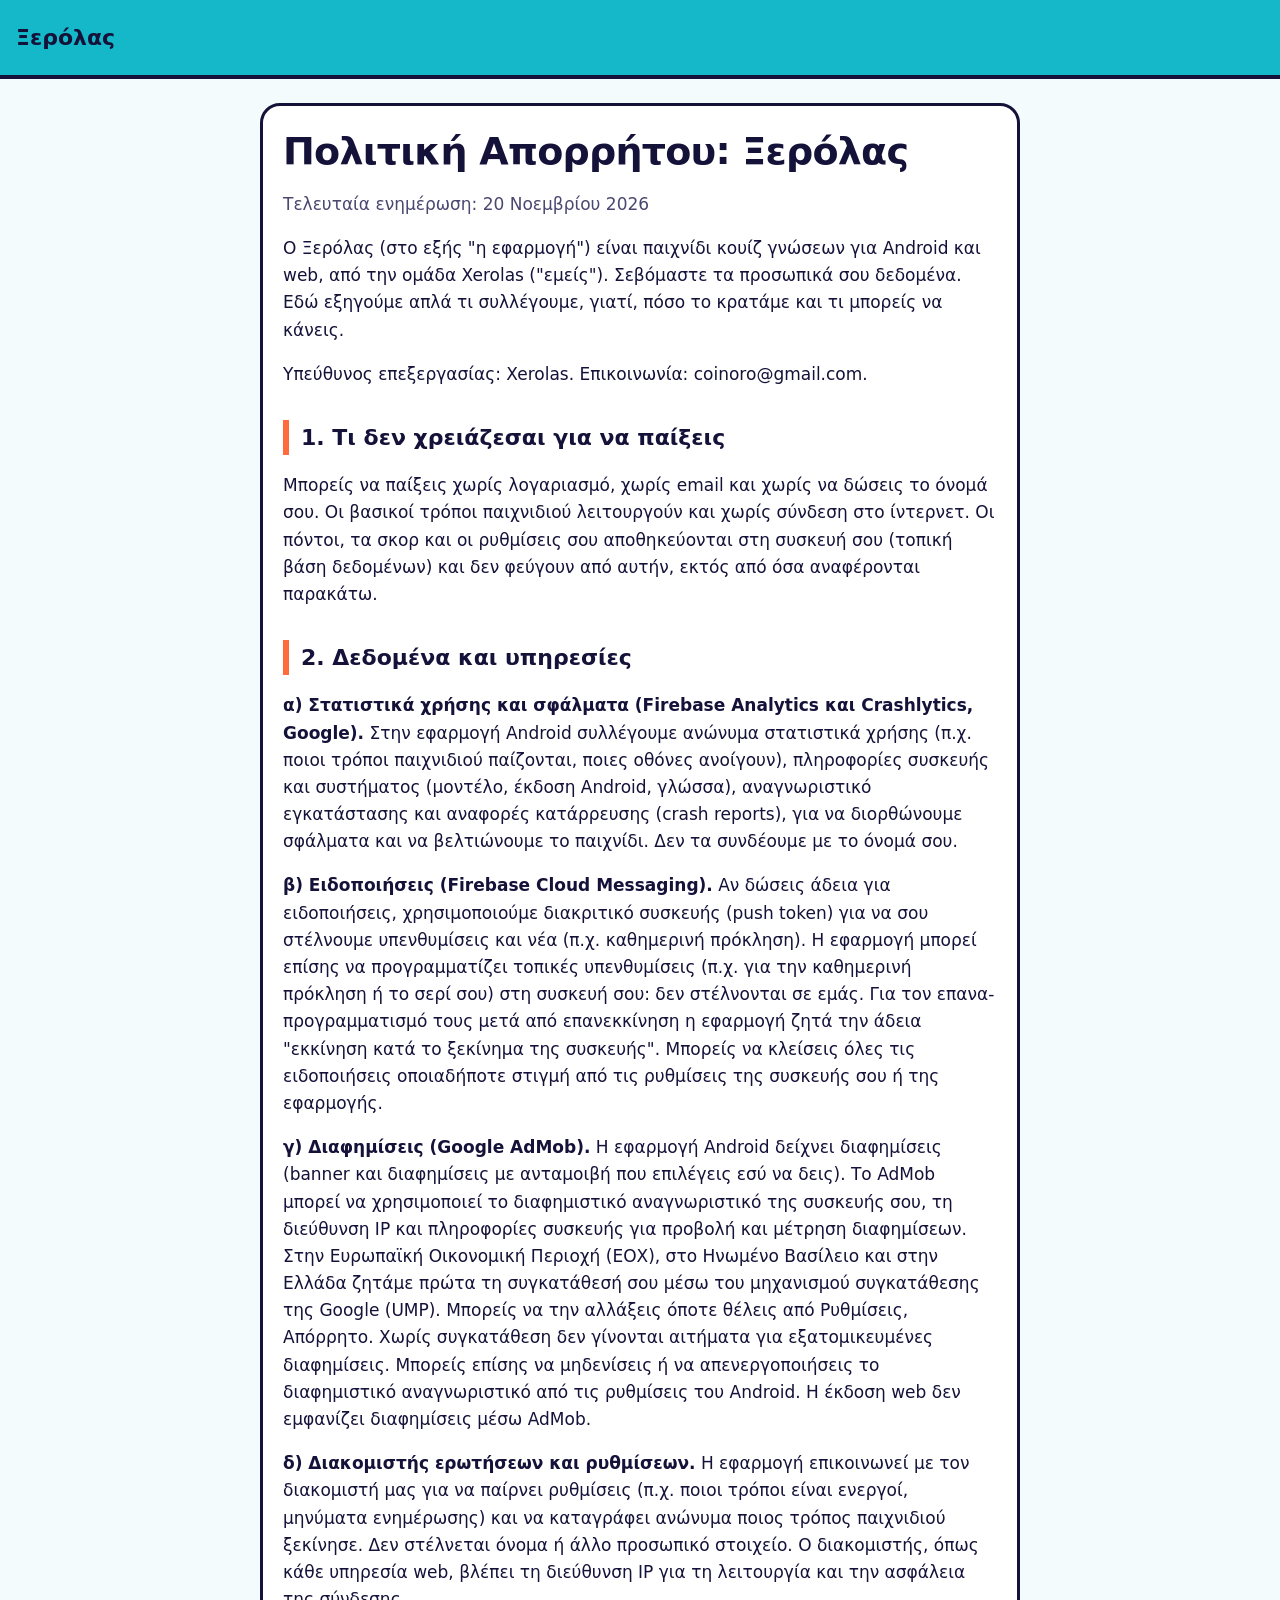
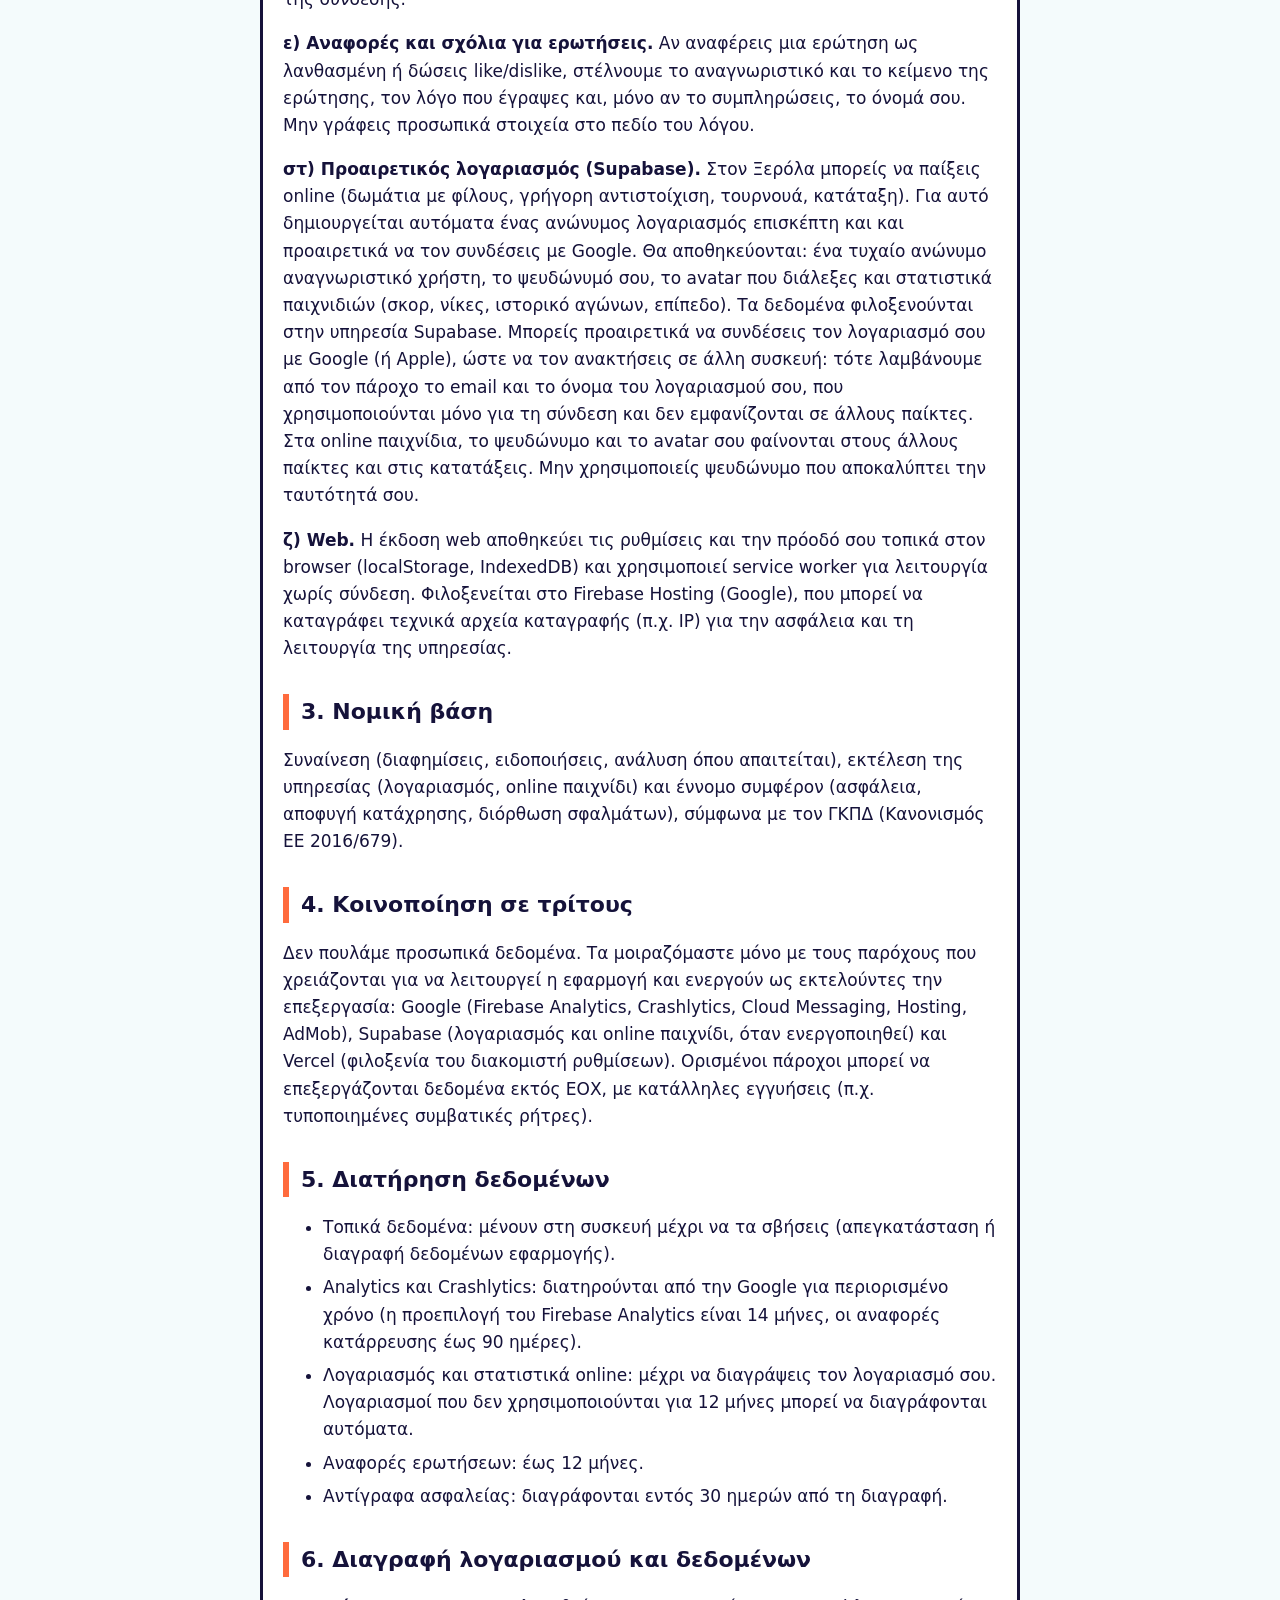
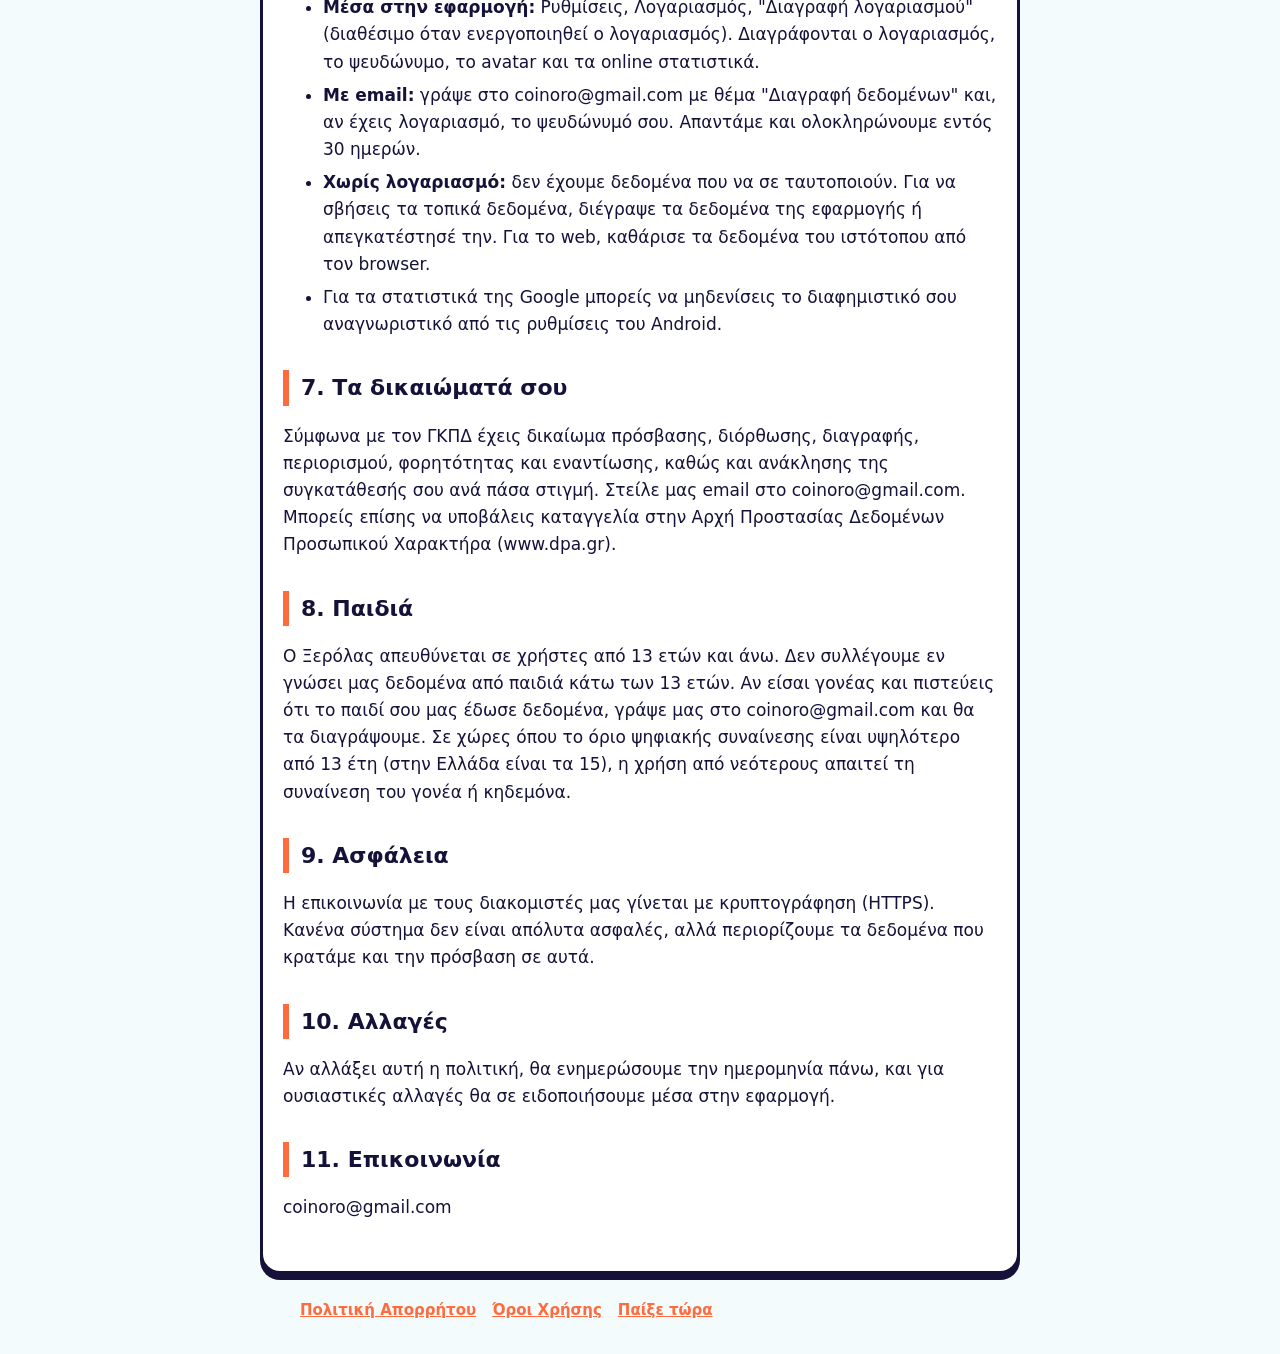
<file: kserolas/legal/privacy.html>
<!DOCTYPE html>
<html lang="el" dir="ltr">
<head>
<meta charset="UTF-8">
<meta name="viewport" content="width=device-width, initial-scale=1, viewport-fit=cover">
<title>Πολιτική Απορρήτου | Ξερόλας</title>
<meta name="description" content="Πώς ο Ξερόλας χειρίζεται τα δεδομένα σου: Firebase, AdMob, προαιρετικός λογαριασμός, διαγραφή δεδομένων και παιδιά.">
<meta name="robots" content="index, follow">
<link rel="canonical" href="https://xerolasgame.gr/legal/privacy.html">
<meta name="theme-color" content="#14B8C8">
<meta name="color-scheme" content="light dark">
<link rel="icon" href="../icons/favicon.svg" type="image/svg+xml">
<style>
:root{--xl-teal:#14B8C8;--xl-ink:#15123A;--xl-spark:#FF6B3D;--xl-gold:#FFC53D;--xl-bg:#F4FBFC;--xl-surface:#FFFFFF;--xl-text:#15123A;--xl-muted:#4A4770;--xl-track:rgba(21,18,58,.12);
--xl-font-display:"Commissioner","Inter",system-ui,-apple-system,"Segoe UI",Roboto,sans-serif;--xl-font-body:"Inter",system-ui,-apple-system,"Segoe UI",Roboto,sans-serif}
@media (prefers-color-scheme:dark){:root{--xl-bg:#15123A;--xl-surface:#221E55;--xl-text:#FFFFFF;--xl-muted:#C9C6EA;--xl-track:rgba(255,255,255,.14)}}
*{box-sizing:border-box}
body{margin:0;background:var(--xl-bg);color:var(--xl-text);font-family:var(--xl-font-body);font-size:17px;line-height:1.6;-webkit-text-size-adjust:100%}
header{background:var(--xl-teal);color:var(--xl-ink);padding:20px 16px;border-bottom:4px solid var(--xl-ink)}
header a{color:var(--xl-ink);text-decoration:none;font-family:var(--xl-font-display);font-weight:800;font-size:22px}
main{max-width:760px;margin:24px auto;padding:24px 20px 32px;background:var(--xl-surface);border:3px solid var(--xl-ink);border-radius:20px;box-shadow:0 6px 0 var(--xl-ink)}
h1{font-family:var(--xl-font-display);font-weight:800;font-size:clamp(28px,6vw,38px);letter-spacing:-.02em;line-height:1.15;margin:0 0 8px}
h2{font-family:var(--xl-font-display);font-weight:800;font-size:22px;margin:32px 0 8px;padding-left:12px;border-left:6px solid var(--xl-spark)}
p,li{color:var(--xl-text)}li{margin:6px 0}
.muted{color:var(--xl-muted)}
a{color:var(--xl-spark);font-weight:600}
nav{max-width:760px;margin:0 auto;padding:0 20px;display:flex;gap:16px;flex-wrap:wrap}
footer{max-width:760px;margin:0 auto 32px;padding:0 20px;color:var(--xl-muted);font-size:15px}
@media (max-width:560px){main{margin:16px 12px;padding:18px 16px 24px}nav,footer{padding:0 12px}}
</style>
</head>
<body>
<header><a href="../">Ξερόλας</a></header>
<main>
<h1>Πολιτική Απορρήτου: Ξερόλας</h1>
<p class="muted">Τελευταία ενημέρωση: 20 Νοεμβρίου 2026</p>
<p>Ο Ξερόλας (στο εξής "η εφαρμογή") είναι παιχνίδι κουίζ γνώσεων για Android και web, από την ομάδα Xerolas ("εμείς"). Σεβόμαστε τα προσωπικά σου δεδομένα. Εδώ εξηγούμε απλά τι συλλέγουμε, γιατί, πόσο το κρατάμε και τι μπορείς να κάνεις.</p>
<p>Υπεύθυνος επεξεργασίας: Xerolas. Επικοινωνία: coinoro@gmail.com.</p>
<h2>1. Τι δεν χρειάζεσαι για να παίξεις</h2>
<p>Μπορείς να παίξεις χωρίς λογαριασμό, χωρίς email και χωρίς να δώσεις το όνομά σου. Οι βασικοί τρόποι παιχνιδιού λειτουργούν και χωρίς σύνδεση στο ίντερνετ. Οι πόντοι, τα σκορ και οι ρυθμίσεις σου αποθηκεύονται στη συσκευή σου (τοπική βάση δεδομένων) και δεν φεύγουν από αυτήν, εκτός από όσα αναφέρονται παρακάτω.</p>
<h2>2. Δεδομένα και υπηρεσίες</h2>
<p><strong>α) Στατιστικά χρήσης και σφάλματα (Firebase Analytics και Crashlytics, Google).</strong> Στην εφαρμογή Android συλλέγουμε ανώνυμα στατιστικά χρήσης (π.χ. ποιοι τρόποι παιχνιδιού παίζονται, ποιες οθόνες ανοίγουν), πληροφορίες συσκευής και συστήματος (μοντέλο, έκδοση Android, γλώσσα), αναγνωριστικό εγκατάστασης και αναφορές κατάρρευσης (crash reports), για να διορθώνουμε σφάλματα και να βελτιώνουμε το παιχνίδι. Δεν τα συνδέουμε με το όνομά σου.</p>
<p><strong>β) Ειδοποιήσεις (Firebase Cloud Messaging).</strong> Αν δώσεις άδεια για ειδοποιήσεις, χρησιμοποιούμε διακριτικό συσκευής (push token) για να σου στέλνουμε υπενθυμίσεις και νέα (π.χ. καθημερινή πρόκληση). Η εφαρμογή μπορεί επίσης να προγραμματίζει τοπικές υπενθυμίσεις (π.χ. για την καθημερινή πρόκληση ή το σερί σου) στη συσκευή σου: δεν στέλνονται σε εμάς. Για τον επανα-προγραμματισμό τους μετά από επανεκκίνηση η εφαρμογή ζητά την άδεια "εκκίνηση κατά το ξεκίνημα της συσκευής". Μπορείς να κλείσεις όλες τις ειδοποιήσεις οποιαδήποτε στιγμή από τις ρυθμίσεις της συσκευής σου ή της εφαρμογής.</p>
<p><strong>γ) Διαφημίσεις (Google AdMob).</strong> Η εφαρμογή Android δείχνει διαφημίσεις (banner και διαφημίσεις με ανταμοιβή που επιλέγεις εσύ να δεις). Το AdMob μπορεί να χρησιμοποιεί το διαφημιστικό αναγνωριστικό της συσκευής σου, τη διεύθυνση IP και πληροφορίες συσκευής για προβολή και μέτρηση διαφημίσεων. Στην Ευρωπαϊκή Οικονομική Περιοχή (ΕΟΧ), στο Ηνωμένο Βασίλειο και στην Ελλάδα ζητάμε πρώτα τη συγκατάθεσή σου μέσω του μηχανισμού συγκατάθεσης της Google (UMP). Μπορείς να την αλλάξεις όποτε θέλεις από Ρυθμίσεις, Απόρρητο. Χωρίς συγκατάθεση δεν γίνονται αιτήματα για εξατομικευμένες διαφημίσεις. Μπορείς επίσης να μηδενίσεις ή να απενεργοποιήσεις το διαφημιστικό αναγνωριστικό από τις ρυθμίσεις του Android. Η έκδοση web δεν εμφανίζει διαφημίσεις μέσω AdMob.</p>
<p><strong>δ) Διακομιστής ερωτήσεων και ρυθμίσεων.</strong> Η εφαρμογή επικοινωνεί με τον διακομιστή μας για να παίρνει ρυθμίσεις (π.χ. ποιοι τρόποι είναι ενεργοί, μηνύματα ενημέρωσης) και να καταγράφει ανώνυμα ποιος τρόπος παιχνιδιού ξεκίνησε. Δεν στέλνεται όνομα ή άλλο προσωπικό στοιχείο. Ο διακομιστής, όπως κάθε υπηρεσία web, βλέπει τη διεύθυνση IP για τη λειτουργία και την ασφάλεια της σύνδεσης.</p>
<p><strong>ε) Αναφορές και σχόλια για ερωτήσεις.</strong> Αν αναφέρεις μια ερώτηση ως λανθασμένη ή δώσεις like/dislike, στέλνουμε το αναγνωριστικό και το κείμενο της ερώτησης, τον λόγο που έγραψες και, μόνο αν το συμπληρώσεις, το όνομά σου. Μην γράφεις προσωπικά στοιχεία στο πεδίο του λόγου.</p>
<p><strong>στ) Προαιρετικός λογαριασμός (Supabase).</strong> Στον Ξερόλα μπορείς να παίξεις online (δωμάτια με φίλους, γρήγορη αντιστοίχιση, τουρνουά, κατάταξη). Για αυτό δημιουργείται αυτόματα ένας ανώνυμος λογαριασμός επισκέπτη και και προαιρετικά να τον συνδέσεις με Google. Θα αποθηκεύονται: ένα τυχαίο ανώνυμο αναγνωριστικό χρήστη, το ψευδώνυμό σου, το avatar που διάλεξες και στατιστικά παιχνιδιών (σκορ, νίκες, ιστορικό αγώνων, επίπεδο). Τα δεδομένα φιλοξενούνται στην υπηρεσία Supabase. Μπορείς προαιρετικά να συνδέσεις τον λογαριασμό σου με Google (ή Apple), ώστε να τον ανακτήσεις σε άλλη συσκευή: τότε λαμβάνουμε από τον πάροχο το email και το όνομα του λογαριασμού σου, που χρησιμοποιούνται μόνο για τη σύνδεση και δεν εμφανίζονται σε άλλους παίκτες. Στα online παιχνίδια, το ψευδώνυμο και το avatar σου φαίνονται στους άλλους παίκτες και στις κατατάξεις. Μην χρησιμοποιείς ψευδώνυμο που αποκαλύπτει την ταυτότητά σου.</p>
<p><strong>ζ) Web.</strong> Η έκδοση web αποθηκεύει τις ρυθμίσεις και την πρόοδό σου τοπικά στον browser (localStorage, IndexedDB) και χρησιμοποιεί service worker για λειτουργία χωρίς σύνδεση. Φιλοξενείται στο Firebase Hosting (Google), που μπορεί να καταγράφει τεχνικά αρχεία καταγραφής (π.χ. IP) για την ασφάλεια και τη λειτουργία της υπηρεσίας.</p>
<h2>3. Νομική βάση</h2>
<p>Συναίνεση (διαφημίσεις, ειδοποιήσεις, ανάλυση όπου απαιτείται), εκτέλεση της υπηρεσίας (λογαριασμός, online παιχνίδι) και έννομο συμφέρον (ασφάλεια, αποφυγή κατάχρησης, διόρθωση σφαλμάτων), σύμφωνα με τον ΓΚΠΔ (Κανονισμός ΕΕ 2016/679).</p>
<h2>4. Κοινοποίηση σε τρίτους</h2>
<p>Δεν πουλάμε προσωπικά δεδομένα. Τα μοιραζόμαστε μόνο με τους παρόχους που χρειάζονται για να λειτουργεί η εφαρμογή και ενεργούν ως εκτελούντες την επεξεργασία: Google (Firebase Analytics, Crashlytics, Cloud Messaging, Hosting, AdMob), Supabase (λογαριασμός και online παιχνίδι, όταν ενεργοποιηθεί) και Vercel (φιλοξενία του διακομιστή ρυθμίσεων). Ορισμένοι πάροχοι μπορεί να επεξεργάζονται δεδομένα εκτός ΕΟΧ, με κατάλληλες εγγυήσεις (π.χ. τυποποιημένες συμβατικές ρήτρες).</p>
<h2>5. Διατήρηση δεδομένων</h2>
<ul>
<li>Τοπικά δεδομένα: μένουν στη συσκευή μέχρι να τα σβήσεις (απεγκατάσταση ή διαγραφή δεδομένων εφαρμογής).</li>
<li>Analytics και Crashlytics: διατηρούνται από την Google για περιορισμένο χρόνο (η προεπιλογή του Firebase Analytics είναι 14 μήνες, οι αναφορές κατάρρευσης έως 90 ημέρες).</li>
<li>Λογαριασμός και στατιστικά online: μέχρι να διαγράψεις τον λογαριασμό σου. Λογαριασμοί που δεν χρησιμοποιούνται για 12 μήνες μπορεί να διαγράφονται αυτόματα.</li>
<li>Αναφορές ερωτήσεων: έως 12 μήνες.</li>
<li>Αντίγραφα ασφαλείας: διαγράφονται εντός 30 ημερών από τη διαγραφή.</li>
</ul>
<h2>6. Διαγραφή λογαριασμού και δεδομένων</h2>
<ul>
<li><strong>Μέσα στην εφαρμογή:</strong> Ρυθμίσεις, Λογαριασμός, "Διαγραφή λογαριασμού" (διαθέσιμο όταν ενεργοποιηθεί ο λογαριασμός). Διαγράφονται ο λογαριασμός, το ψευδώνυμο, το avatar και τα online στατιστικά.</li>
<li><strong>Με email:</strong> γράψε στο coinoro@gmail.com με θέμα "Διαγραφή δεδομένων" και, αν έχεις λογαριασμό, το ψευδώνυμό σου. Απαντάμε και ολοκληρώνουμε εντός 30 ημερών.</li>
<li><strong>Χωρίς λογαριασμό:</strong> δεν έχουμε δεδομένα που να σε ταυτοποιούν. Για να σβήσεις τα τοπικά δεδομένα, διέγραψε τα δεδομένα της εφαρμογής ή απεγκατέστησέ την. Για το web, καθάρισε τα δεδομένα του ιστότοπου από τον browser.</li>
<li>Για τα στατιστικά της Google μπορείς να μηδενίσεις το διαφημιστικό σου αναγνωριστικό από τις ρυθμίσεις του Android.</li>
</ul>
<h2>7. Τα δικαιώματά σου</h2>
<p>Σύμφωνα με τον ΓΚΠΔ έχεις δικαίωμα πρόσβασης, διόρθωσης, διαγραφής, περιορισμού, φορητότητας και εναντίωσης, καθώς και ανάκλησης της συγκατάθεσής σου ανά πάσα στιγμή. Στείλε μας email στο coinoro@gmail.com. Μπορείς επίσης να υποβάλεις καταγγελία στην Αρχή Προστασίας Δεδομένων Προσωπικού Χαρακτήρα (www.dpa.gr).</p>
<h2>8. Παιδιά</h2>
<p>Ο Ξερόλας απευθύνεται σε χρήστες από 13 ετών και άνω. Δεν συλλέγουμε εν γνώσει μας δεδομένα από παιδιά κάτω των 13 ετών. Αν είσαι γονέας και πιστεύεις ότι το παιδί σου μας έδωσε δεδομένα, γράψε μας στο coinoro@gmail.com και θα τα διαγράψουμε. Σε χώρες όπου το όριο ψηφιακής συναίνεσης είναι υψηλότερο από 13 έτη (στην Ελλάδα είναι τα 15), η χρήση από νεότερους απαιτεί τη συναίνεση του γονέα ή κηδεμόνα.</p>
<h2>9. Ασφάλεια</h2>
<p>Η επικοινωνία με τους διακομιστές μας γίνεται με κρυπτογράφηση (HTTPS). Κανένα σύστημα δεν είναι απόλυτα ασφαλές, αλλά περιορίζουμε τα δεδομένα που κρατάμε και την πρόσβαση σε αυτά.</p>
<h2>10. Αλλαγές</h2>
<p>Αν αλλάξει αυτή η πολιτική, θα ενημερώσουμε την ημερομηνία πάνω, και για ουσιαστικές αλλαγές θα σε ειδοποιήσουμε μέσα στην εφαρμογή.</p>
<h2>11. Επικοινωνία</h2>
<p>coinoro@gmail.com</p>
</main>
<footer><nav><a href="privacy.html">Πολιτική Απορρήτου</a><a href="terms.html">Όροι Χρήσης</a><a href="../">Παίξε τώρα</a></nav></footer>
</body>
</html>
</file>
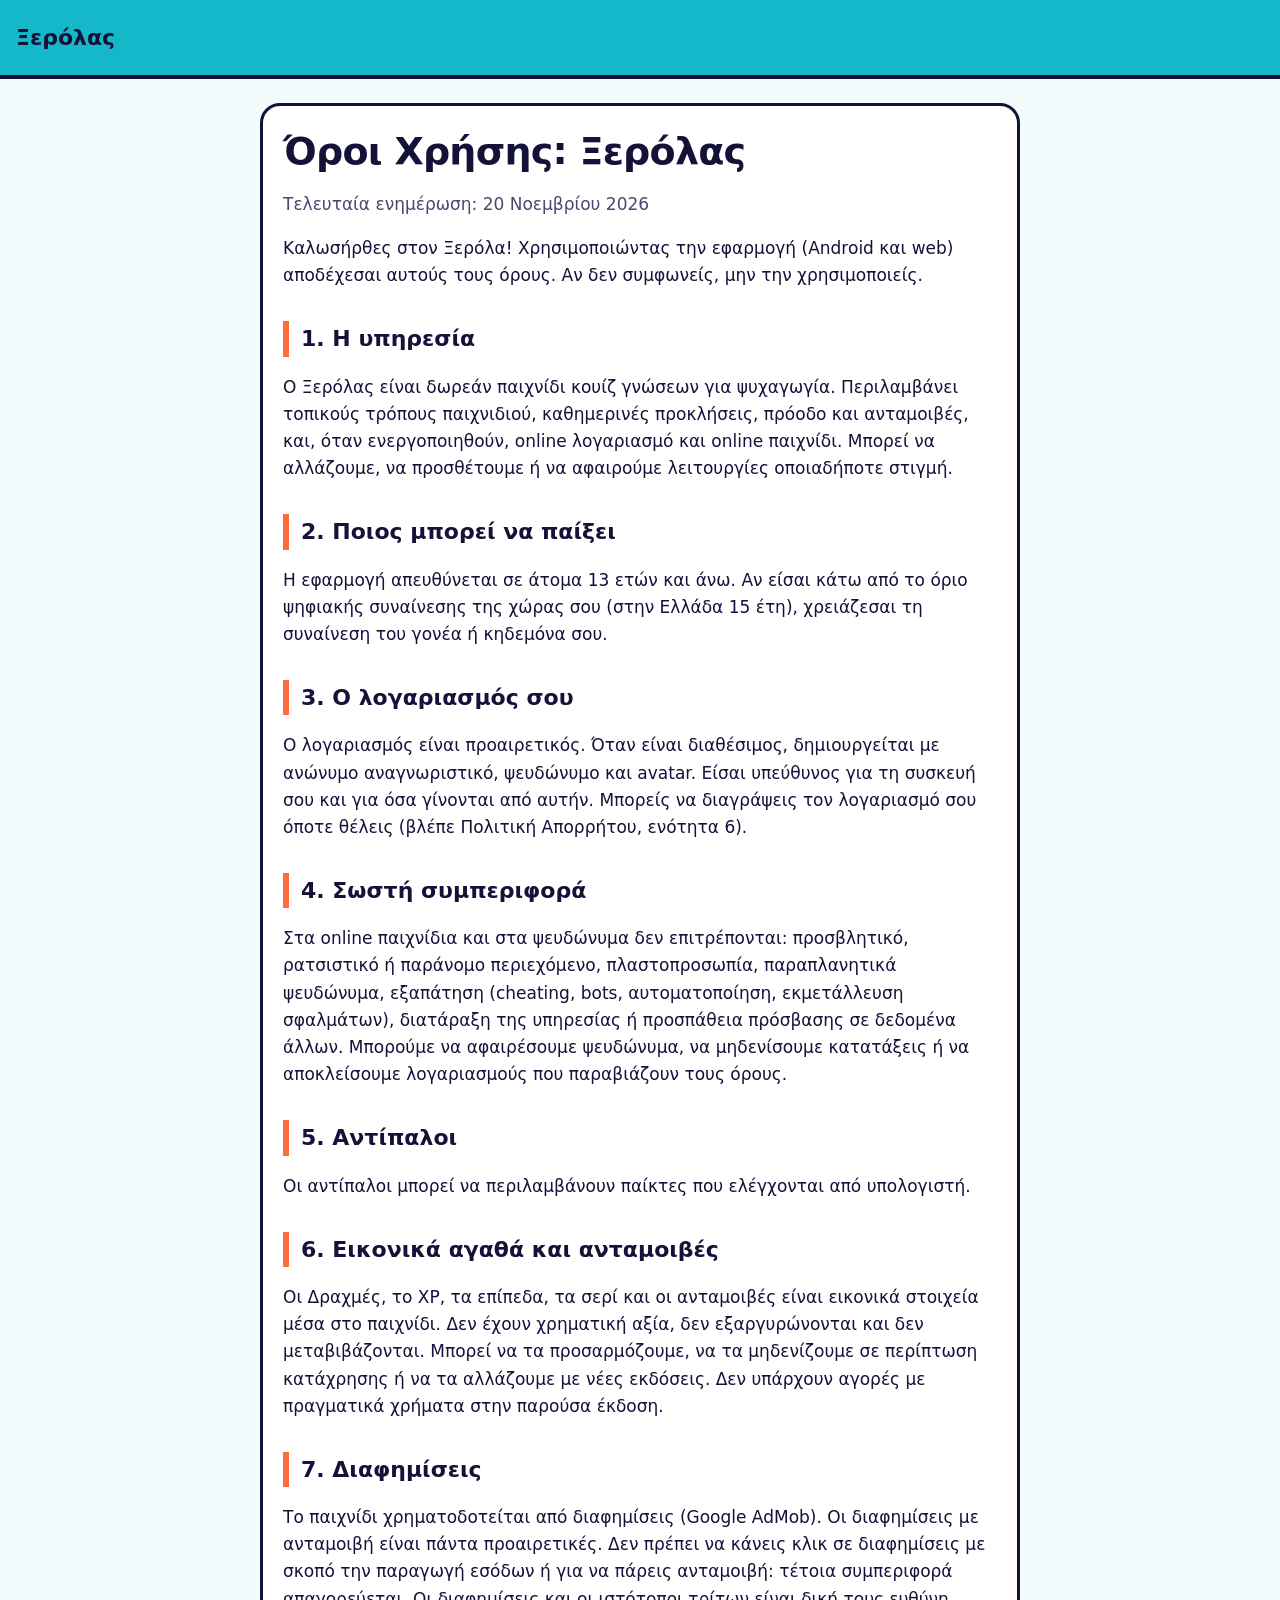
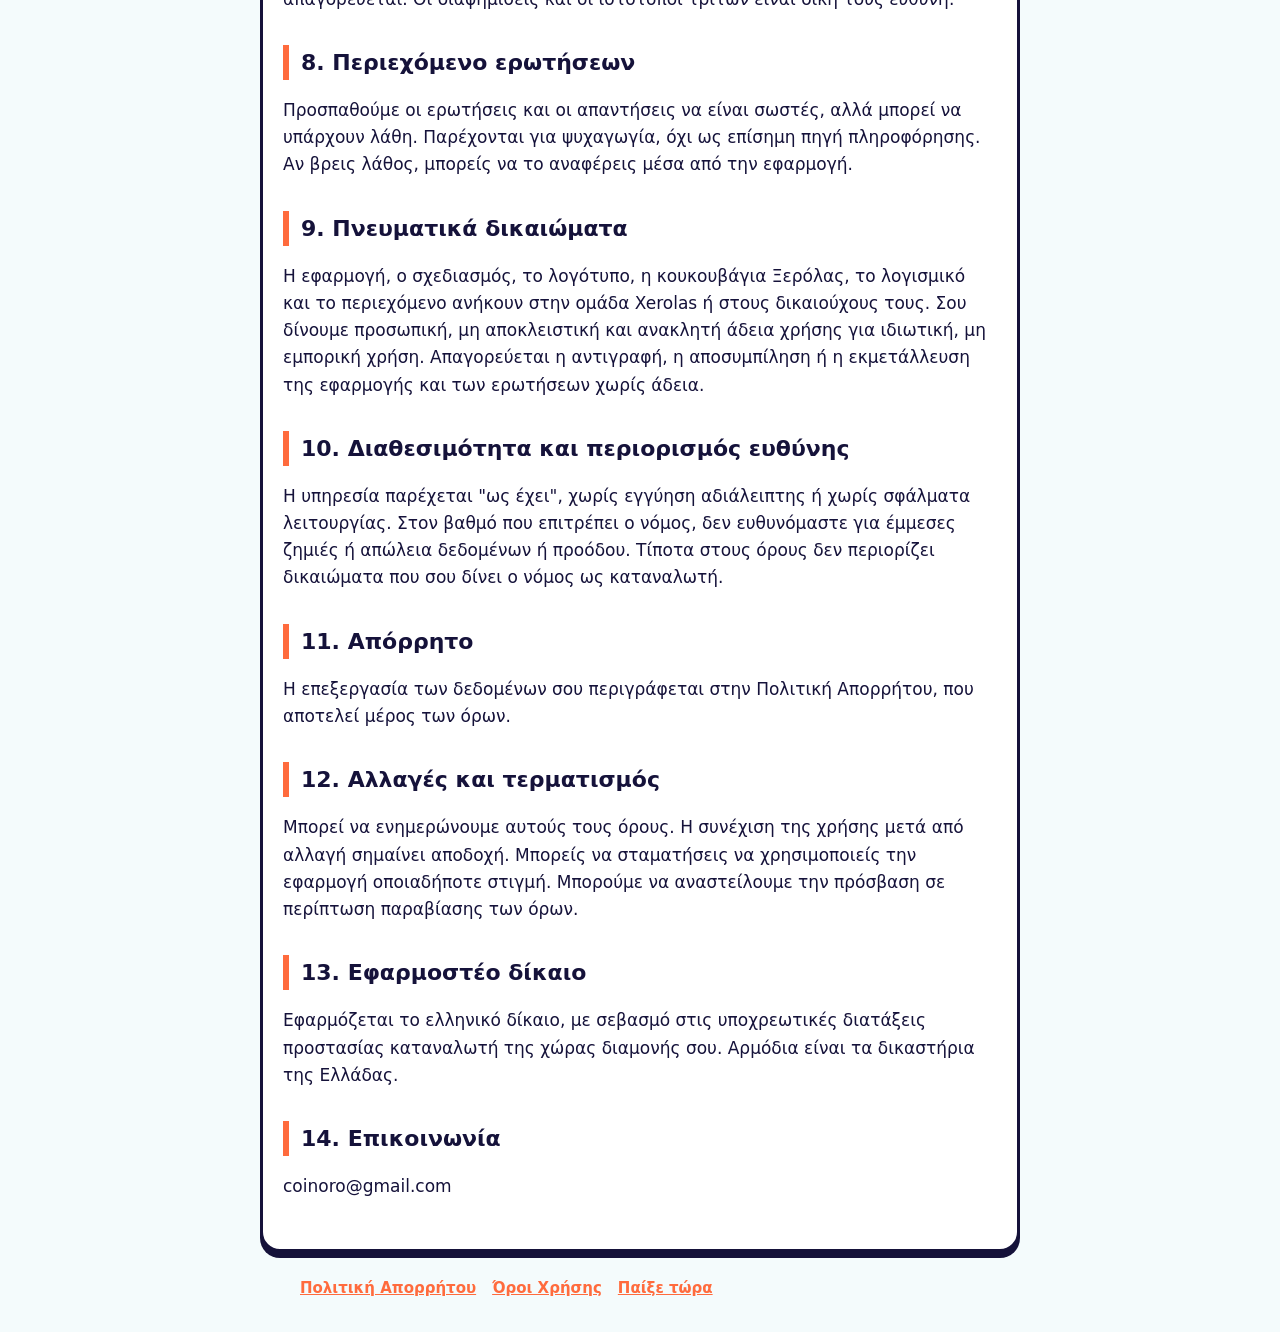
<file: kserolas/legal/terms.html>
<!DOCTYPE html>
<html lang="el" dir="ltr">
<head>
<meta charset="UTF-8">
<meta name="viewport" content="width=device-width, initial-scale=1, viewport-fit=cover">
<title>Όροι Χρήσης | Ξερόλας</title>
<meta name="description" content="Οι όροι χρήσης της εφαρμογής και του web παιχνιδιού Ξερόλας.">
<meta name="robots" content="index, follow">
<link rel="canonical" href="https://xerolasgame.gr/legal/terms.html">
<meta name="theme-color" content="#14B8C8">
<meta name="color-scheme" content="light dark">
<link rel="icon" href="../icons/favicon.svg" type="image/svg+xml">
<style>
:root{--xl-teal:#14B8C8;--xl-ink:#15123A;--xl-spark:#FF6B3D;--xl-gold:#FFC53D;--xl-bg:#F4FBFC;--xl-surface:#FFFFFF;--xl-text:#15123A;--xl-muted:#4A4770;--xl-track:rgba(21,18,58,.12);
--xl-font-display:"Commissioner","Inter",system-ui,-apple-system,"Segoe UI",Roboto,sans-serif;--xl-font-body:"Inter",system-ui,-apple-system,"Segoe UI",Roboto,sans-serif}
@media (prefers-color-scheme:dark){:root{--xl-bg:#15123A;--xl-surface:#221E55;--xl-text:#FFFFFF;--xl-muted:#C9C6EA;--xl-track:rgba(255,255,255,.14)}}
*{box-sizing:border-box}
body{margin:0;background:var(--xl-bg);color:var(--xl-text);font-family:var(--xl-font-body);font-size:17px;line-height:1.6;-webkit-text-size-adjust:100%}
header{background:var(--xl-teal);color:var(--xl-ink);padding:20px 16px;border-bottom:4px solid var(--xl-ink)}
header a{color:var(--xl-ink);text-decoration:none;font-family:var(--xl-font-display);font-weight:800;font-size:22px}
main{max-width:760px;margin:24px auto;padding:24px 20px 32px;background:var(--xl-surface);border:3px solid var(--xl-ink);border-radius:20px;box-shadow:0 6px 0 var(--xl-ink)}
h1{font-family:var(--xl-font-display);font-weight:800;font-size:clamp(28px,6vw,38px);letter-spacing:-.02em;line-height:1.15;margin:0 0 8px}
h2{font-family:var(--xl-font-display);font-weight:800;font-size:22px;margin:32px 0 8px;padding-left:12px;border-left:6px solid var(--xl-spark)}
p,li{color:var(--xl-text)}li{margin:6px 0}
.muted{color:var(--xl-muted)}
a{color:var(--xl-spark);font-weight:600}
nav{max-width:760px;margin:0 auto;padding:0 20px;display:flex;gap:16px;flex-wrap:wrap}
footer{max-width:760px;margin:0 auto 32px;padding:0 20px;color:var(--xl-muted);font-size:15px}
@media (max-width:560px){main{margin:16px 12px;padding:18px 16px 24px}nav,footer{padding:0 12px}}
</style>
</head>
<body>
<header><a href="../">Ξερόλας</a></header>
<main>
<h1>Όροι Χρήσης: Ξερόλας</h1>
<p class="muted">Τελευταία ενημέρωση: 20 Νοεμβρίου 2026</p>
<p>Καλωσήρθες στον Ξερόλα! Χρησιμοποιώντας την εφαρμογή (Android και web) αποδέχεσαι αυτούς τους όρους. Αν δεν συμφωνείς, μην την χρησιμοποιείς.</p>
<h2>1. Η υπηρεσία</h2>
<p>Ο Ξερόλας είναι δωρεάν παιχνίδι κουίζ γνώσεων για ψυχαγωγία. Περιλαμβάνει τοπικούς τρόπους παιχνιδιού, καθημερινές προκλήσεις, πρόοδο και ανταμοιβές, και, όταν ενεργοποιηθούν, online λογαριασμό και online παιχνίδι. Μπορεί να αλλάζουμε, να προσθέτουμε ή να αφαιρούμε λειτουργίες οποιαδήποτε στιγμή.</p>
<h2>2. Ποιος μπορεί να παίξει</h2>
<p>Η εφαρμογή απευθύνεται σε άτομα 13 ετών και άνω. Αν είσαι κάτω από το όριο ψηφιακής συναίνεσης της χώρας σου (στην Ελλάδα 15 έτη), χρειάζεσαι τη συναίνεση του γονέα ή κηδεμόνα σου.</p>
<h2>3. Ο λογαριασμός σου</h2>
<p>Ο λογαριασμός είναι προαιρετικός. Όταν είναι διαθέσιμος, δημιουργείται με ανώνυμο αναγνωριστικό, ψευδώνυμο και avatar. Είσαι υπεύθυνος για τη συσκευή σου και για όσα γίνονται από αυτήν. Μπορείς να διαγράψεις τον λογαριασμό σου όποτε θέλεις (βλέπε Πολιτική Απορρήτου, ενότητα 6).</p>
<h2>4. Σωστή συμπεριφορά</h2>
<p>Στα online παιχνίδια και στα ψευδώνυμα δεν επιτρέπονται: προσβλητικό, ρατσιστικό ή παράνομο περιεχόμενο, πλαστοπροσωπία, παραπλανητικά ψευδώνυμα, εξαπάτηση (cheating, bots, αυτοματοποίηση, εκμετάλλευση σφαλμάτων), διατάραξη της υπηρεσίας ή προσπάθεια πρόσβασης σε δεδομένα άλλων. Μπορούμε να αφαιρέσουμε ψευδώνυμα, να μηδενίσουμε κατατάξεις ή να αποκλείσουμε λογαριασμούς που παραβιάζουν τους όρους.</p>
<h2>5. Αντίπαλοι</h2>
<p>Οι αντίπαλοι μπορεί να περιλαμβάνουν παίκτες που ελέγχονται από υπολογιστή.</p>
<h2>6. Εικονικά αγαθά και ανταμοιβές</h2>
<p>Οι Δραχμές, το XP, τα επίπεδα, τα σερί και οι ανταμοιβές είναι εικονικά στοιχεία μέσα στο παιχνίδι. Δεν έχουν χρηματική αξία, δεν εξαργυρώνονται και δεν μεταβιβάζονται. Μπορεί να τα προσαρμόζουμε, να τα μηδενίζουμε σε περίπτωση κατάχρησης ή να τα αλλάζουμε με νέες εκδόσεις. Δεν υπάρχουν αγορές με πραγματικά χρήματα στην παρούσα έκδοση.</p>
<h2>7. Διαφημίσεις</h2>
<p>Το παιχνίδι χρηματοδοτείται από διαφημίσεις (Google AdMob). Οι διαφημίσεις με ανταμοιβή είναι πάντα προαιρετικές. Δεν πρέπει να κάνεις κλικ σε διαφημίσεις με σκοπό την παραγωγή εσόδων ή για να πάρεις ανταμοιβή: τέτοια συμπεριφορά απαγορεύεται. Οι διαφημίσεις και οι ιστότοποι τρίτων είναι δική τους ευθύνη.</p>
<h2>8. Περιεχόμενο ερωτήσεων</h2>
<p>Προσπαθούμε οι ερωτήσεις και οι απαντήσεις να είναι σωστές, αλλά μπορεί να υπάρχουν λάθη. Παρέχονται για ψυχαγωγία, όχι ως επίσημη πηγή πληροφόρησης. Αν βρεις λάθος, μπορείς να το αναφέρεις μέσα από την εφαρμογή.</p>
<h2>9. Πνευματικά δικαιώματα</h2>
<p>Η εφαρμογή, ο σχεδιασμός, το λογότυπο, η κουκουβάγια Ξερόλας, το λογισμικό και το περιεχόμενο ανήκουν στην ομάδα Xerolas ή στους δικαιούχους τους. Σου δίνουμε προσωπική, μη αποκλειστική και ανακλητή άδεια χρήσης για ιδιωτική, μη εμπορική χρήση. Απαγορεύεται η αντιγραφή, η αποσυμπίληση ή η εκμετάλλευση της εφαρμογής και των ερωτήσεων χωρίς άδεια.</p>
<h2>10. Διαθεσιμότητα και περιορισμός ευθύνης</h2>
<p>Η υπηρεσία παρέχεται "ως έχει", χωρίς εγγύηση αδιάλειπτης ή χωρίς σφάλματα λειτουργίας. Στον βαθμό που επιτρέπει ο νόμος, δεν ευθυνόμαστε για έμμεσες ζημιές ή απώλεια δεδομένων ή προόδου. Τίποτα στους όρους δεν περιορίζει δικαιώματα που σου δίνει ο νόμος ως καταναλωτή.</p>
<h2>11. Απόρρητο</h2>
<p>Η επεξεργασία των δεδομένων σου περιγράφεται στην Πολιτική Απορρήτου, που αποτελεί μέρος των όρων.</p>
<h2>12. Αλλαγές και τερματισμός</h2>
<p>Μπορεί να ενημερώνουμε αυτούς τους όρους. Η συνέχιση της χρήσης μετά από αλλαγή σημαίνει αποδοχή. Μπορείς να σταματήσεις να χρησιμοποιείς την εφαρμογή οποιαδήποτε στιγμή. Μπορούμε να αναστείλουμε την πρόσβαση σε περίπτωση παραβίασης των όρων.</p>
<h2>13. Εφαρμοστέο δίκαιο</h2>
<p>Εφαρμόζεται το ελληνικό δίκαιο, με σεβασμό στις υποχρεωτικές διατάξεις προστασίας καταναλωτή της χώρας διαμονής σου. Αρμόδια είναι τα δικαστήρια της Ελλάδας.</p>
<h2>14. Επικοινωνία</h2>
<p>coinoro@gmail.com</p>
</main>
<footer><nav><a href="privacy.html">Πολιτική Απορρήτου</a><a href="terms.html">Όροι Χρήσης</a><a href="../">Παίξε τώρα</a></nav></footer>
</body>
</html>
</file>
